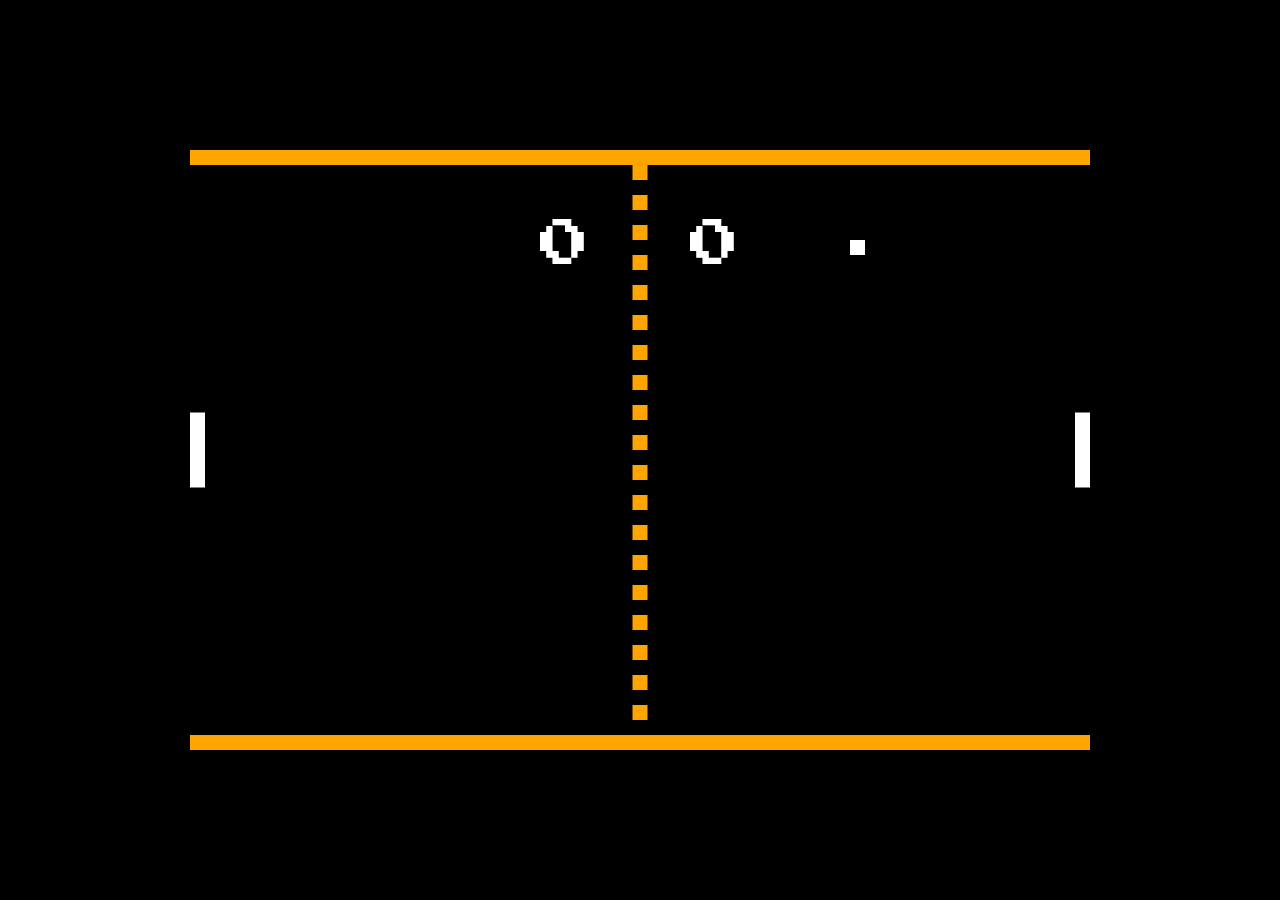
<file: pong.html>
<!DOCTYPE html>

<html>

<head>
    <title>Will it pong?</title>
    <meta charset="UTF-8">
    <link rel="stylesheet" href="css/style.css">
</head>

<body>
    <canvas width="900" height="600" id="pong"></canvas>
    <script src="js/pong.js"></script>
</body>

</html>
</file>
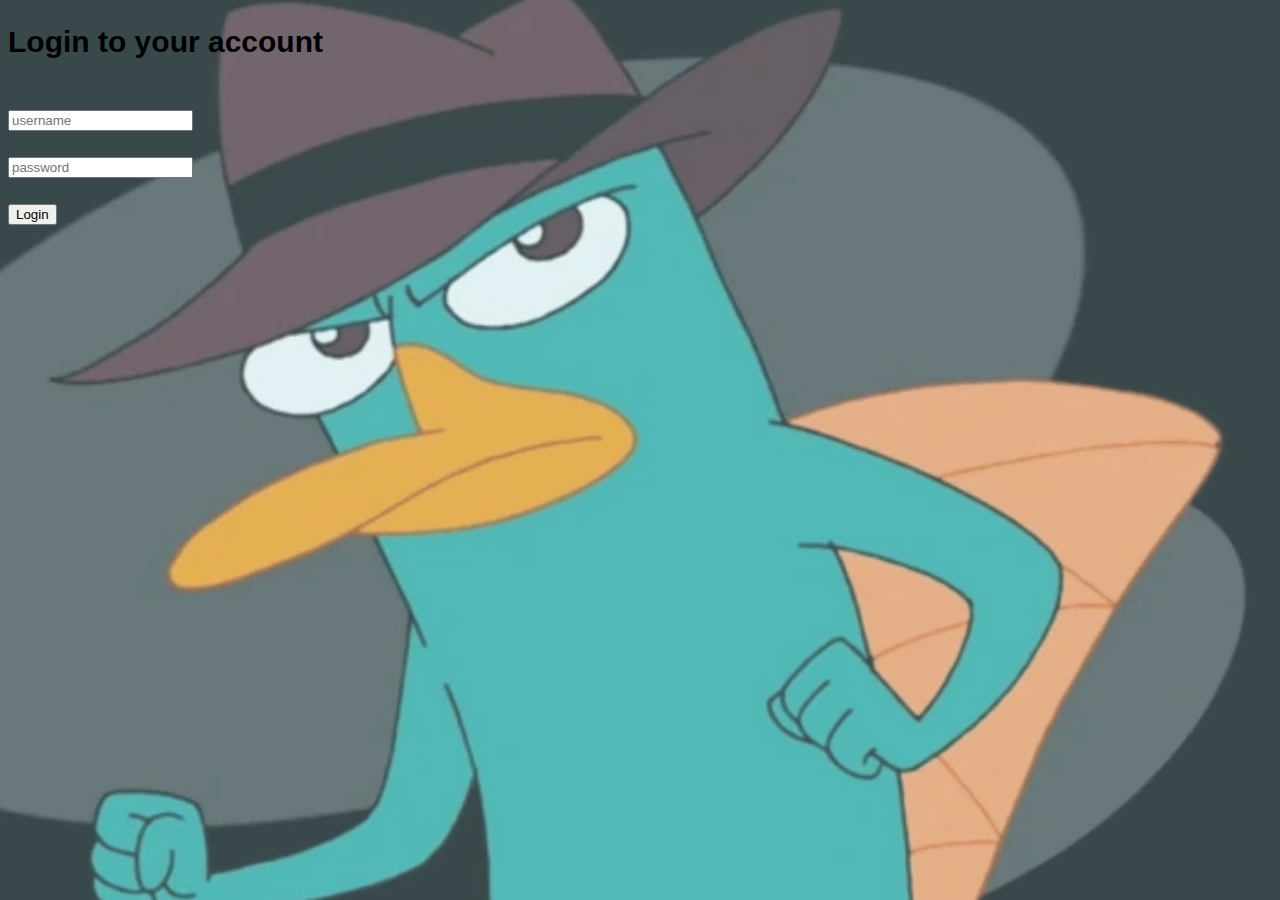
<file: frontend/frontend_source/login.html>
<!DOCTYPE html>
<html>

<head>
    <title>Will it pong?</title>
    <meta charset="UTF-8">
    <link rel="stylesheet" href="css/style.css">
</head>

<script src="js/login.js"></script>

<body style="background-color:powderblue;">

<div class="log-form">
    <h2>Login to your account</h2>
    <form>
      <br> <input id="login_user" type="text" title="username" placeholder="username" maxlength="42" required/> </br>
      <br> <input id="login_pwd" type="password" title="username" placeholder="password" maxlength="42" required/> </br>
    </form>
    <br> <button type="submit" class="btn" onclick="login_button()">Login</button> </br>
</div>

</body>

</html>
</file>
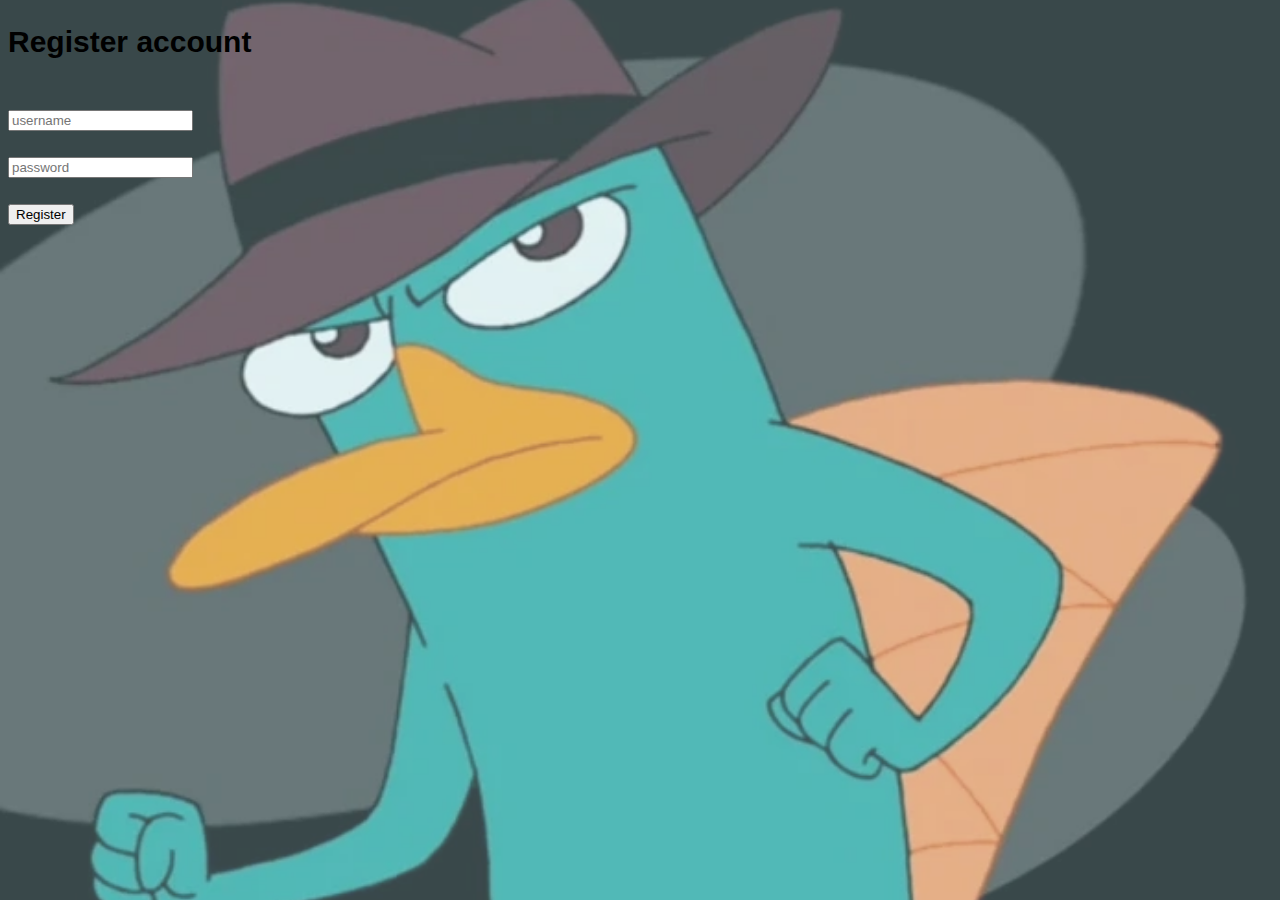
<file: frontend/frontend_source/register.html>
<!DOCTYPE html>
<html>

<head>
    <title>Will it pong?</title>
    <meta charset="UTF-8">
    <link rel="stylesheet" href="css/style.css">
</head>

<script src="js/register.js"></script>

<body style="background-color:powderblue;">

<div class="register-form">
    <h2>Register account</h2>
    <form>
      <br> <input id="register_user" type="text" title="username" placeholder="username" maxlength="42" required/> </br>
      <br> <input id="register_pwd" type="password" title="username" placeholder="password" maxlength="42" required/> </br>
    </form>
    <br> <button type="submit" class="btn" onclick="register_button()">Register</button> </br>
</div>

</body>

</html>
</file>
<file: css/style.css>
@import url('https://fonts.googleapis.com/css?family=Press+Start+2P');

html, body
{
    height: 100%;
    margin: 0;
}

body
{
    background: black;
    display: flex;
    align-items: center;
    justify-content: center;
}
</file>
<file: frontend/frontend_source/css/style.css>
@import url('https://fonts.googleapis.com/css?family=Press+Start+2P');

:root
{
    font-size: 20px;
    font-family: 'Quicksand', sans-serif;
    --text-secondary: #ececec;
    --transition-speed: 600ms;
    color: #000000;
}

body::before {
    content: "";
    position: absolute;
    top: 0;
    left: 0;
    width: 100%;
    height: 100%;
    background: url('perry.jpg');
    background-size: cover;
    background-position: 100%;
    opacity: 0.68; 
    z-index: -1;
}

.first-card {
    border-radius: 12px;
    box-shadow: 3px 3px 6px #ffffff;
    background-color: #ffa500;
}

#error-alert {
    justify-content: space-between;
    align-items: center;
    position: fixed;
    padding-right: 40px;
    z-index: 1000;
}

#error-message {
    margin-right: 20px;
}

.btn-close {
    position: absolute;
    top: 50%;
    right: 10px;
    transform: translateY(-8%);
}


/* ----------------------------- Navbar Style ----------------------------- */

.navbar
{
    position: fixed;
    top: 0;
    width: 5rem;
    height: 100vh;
    background-color: #222222;
    opacity: 0;
    display: "none";
    z-index: 1;
    transition: width 600ms ease;
    -webkit-transition: opacity 600ms ease;
    -moz-transition: opacity 600ms ease;
    -ms-transition: opacity 600ms ease;
    -o-transition: opacity 600ms ease;
    transition: opacity 600ms ease;
}

.navbar:hover
{
    width: 15rem;
}

.navbar:hover .link-text
{
    display: inline;
}

.navbar_nav
{
    list-style: none;
    padding: 0;
    margin: 0;
    display: flex;
    flex-direction: column;
    align-items: center;
    height: 100%;
}

.nav_item
{
    width: 100%;
}

.nav_link
{
    display: flex;
    align-items: center;
    height: 5rem;
    color: #eeeeee;
    text-decoration: none;
    transition: var(--transition-speed);
    filter: grayscale(100%) opacity(0.7);
}

.nav_link svg
{
    width: 3rem;
    min-width: 3rem;
    margin: 1rem;
}

.nav_link:hover
{
    filter: grayscale(0%) opacity(1);
    background: #006666;
    color: var(--text-secondary);
}

object
{
    pointer-events: none;
}

.link-text
{
    display: none;
    margin-left: 1rem;
}

a
{
    color: #009579;
}


/* ----------------------------- Content Style ----------------------------- */

#content
{
    display: flex;
    justify-content: center;  
    align-items: center;
    position: absolute;
    top: 50%;
    left: 50%;
    transform: translate(-50%, -50%);
    text-align: center;
    -webkit-transition: opacity .4s ease-in-out;
    -moz-transition: opacity .4s ease-in-out;
    -ms-transition: opacity .4s ease-in-out;
    -o-transition: opacity .4s ease-in-out;
    transition: opacity .4s ease-in-out;
}


.teal-container {
    position: relative;
    /*height: 30vh;*/
    height: 45%;
    width: 30rem;
    display: flex;
    justify-content: center;
    align-items: center;
}

.teal-box {
    background-color: teal;
    padding: 20px;
    border-radius: 12px;
    box-shadow: 0 4px 8px rgba(0, 0, 0, 0.1);
    position: relative;
    overflow: hidden;
    opacity: 0;
    transition: opacity 0.3s ease-in-out;
}

.hover-overlay {
    position: absolute;
    top: 10;
    left: 0;
    width: 50%;
    height: 50%;
    background-color: #ffa500;
    display: flex;
    justify-content: center;
    align-items: center;
    border-radius: 36px;
    border: 3px solid white;
    color: #005252;
    font-size: 2rem;
    font-weight: bold;
    opacity: 1;
    transition: opacity 0.3s ease-in-out;
}

.teal-container:hover .hover-overlay {
    opacity: 0;
}

.teal-container:hover .teal-box {
    opacity: 1;
}


#content label {
    font-weight: bold;
    margin-right: 10px;
}

#content select {
    max-width: 220px;
}

#content .btn {
    min-width: 180px;
}

.game-card {
    background-color: orange !important;
    box-shadow: 0px 0px 5px white !important;
    border-radius: 24px;
}

.go-back-btn {
    box-shadow: 0px 0px 5px white !important;
    border-radius: 24px;
}

.game-status-card {
    color: orange;
    background-color: #005252 !important;
    box-shadow: 0px 0px 5px white !important;
    border-radius: 24px;
}

.side-text-color {
    color: teal;
}

/* ----------------------------- Lobby View Style ----------------------------- */

.lobby-card-title {
    color: #002E2E;
}

.lobby-card1 {
    border: 2px solid white;
    background-color: #ffa500;
    border-radius: 10px;
    /* box-shadow: 0px 0px 10px white !important; */
}

.lobby-card2 {
    border: 2px solid white;
    background-color: orange;
    border-radius: 10px;
    /* box-shadow: 0px 0px 10px white !important; */
}

.lobby-card3 {
    border: 2px solid white;
    background-color:orange;
    border-radius: 10px;
    /* box-shadow: 0px 0px 10px white !important; */
}

.lobby-card4 {
    border: 2px solid white;
    background-color:orange;
    border-radius: 10px;
    /* box-shadow: 0px 0px 10px white !important; */
}

/* ----------------------------- Tournament View Style ----------------------------- */

.custom-btn {
    background-color: orange;
    color: teal;
    font-weight: bold;
    border: 3px solid white;
    font-size: 1.5rem;
    padding: 1rem 2rem;
    border-radius: 0.5rem;
    box-shadow: 0 0 20px rgba(0, 128, 128, 0.7);
    transition: all 0.3s ease;
}

.custom-btn:hover {
    background-color: teal;
    color: white;
    border-color: white;
    box-shadow: 0 0 20px orange;
}

.card {
    background-color: #008080 !important;
    box-shadow: 0 0 20px white !important;
}

.card-header {
    color: black !important;
    background-color: #ffa500 !important;
    box-shadow: 0px 0px 5px white !important;
}

/* ----------------------------- Statistics View Style ----------------------------- */

.stats-card {
    border: 3px solid white;
    background-color: orange;
    border-radius: 10px;
    height: 80vh;
    padding: 1rem;
}

.stats-container {
    padding: 7rem;
    min-width: 850px;
}

.text-teal {
    color: #008080 !important;
}

/* ----------------------------- Settings View Style ----------------------------- */

.settings-wrapper {
    width: 1200px;
    gap: 20px;
    padding: 40px 10px 40px 100px;
}

.settings-header {
    display: flex;
    justify-content: center;
    align-items: flex-start;
    gap: 20px;
}

.settings-container {
    background-color: orange;
    padding: 10px;
    border-radius: 20px;
    box-shadow: 6px 6px 20px rgba(0, 0, 0, 0.3);
    border: 4px solid white;
}

#save_settings {
    background-color: #005252;
    color: white;
    font-weight: bold;
    font-size: 1.5rem;
    border-radius: 0.5rem;
    margin: 30px 0px;
}

#settings-form {
    display: flex;
    flex-direction: column;
    gap: 16px;
}

#settings-form label {
    font-weight: bold;
    color: #005252;
    font-size: 1rem;
}

#settings-form select,
#settings-form input {
  width: 100%;
  padding: 10px;
  font-size: 1rem;
  border-radius: 12px;
  border: none;
  box-shadow: 2px 2px 5px rgba(0, 0, 0, 0.1);
}

.player-settings-container {
    width: 490px;
    background-color: orange;
    padding: 30px;
    border-radius: 20px;
    box-shadow: 6px 6px 20px gray;
    border: 4px solid white;
}

.player-settings {
    display: flex;
    flex-wrap: wrap;
    gap: 20px;
}

.player-box {
    display: flex;
    flex-direction: column;
    align-items: center;
    justify-content: center;
    width: 200px;
    height: 200px;
    border: 3px solid #005252;
    border-radius: 18px;
    font-weight: bold;
    font-size: 1.1rem;
    color: black;
    cursor: pointer;
    background-color: #ffffff;
    transition: background-color 0.3s ease-in-out, transform 0.3s ease-in-out;
}

.player-box:hover {
    transform: scale(1.03);
    padding: 20px;
    background-color: white;
}

.player-box:hover .player-config {
    display: block;
}

.player1:hover { background-color: #ff9999; }
.player2:hover { background-color: #99ccff; }
.player3:hover { background-color: #99ff99; }
.player4:hover { background-color: #ffdb99; }

.player-config {
    display: none;
    width: 100%;
}

.player-config label {
    font-weight: bold;
    display: block;
    margin-top: 10px;
    color: #333;
}

.player-config input {
    width: 100%;
    padding: 8px;
    font-size: 0.95rem;
    border-radius: 10px;
    border: none;
    margin-top: 4px;
}

.head{
    text-align: center;
    margin-bottom: 30px;
    color: #005252;
}
</file>
